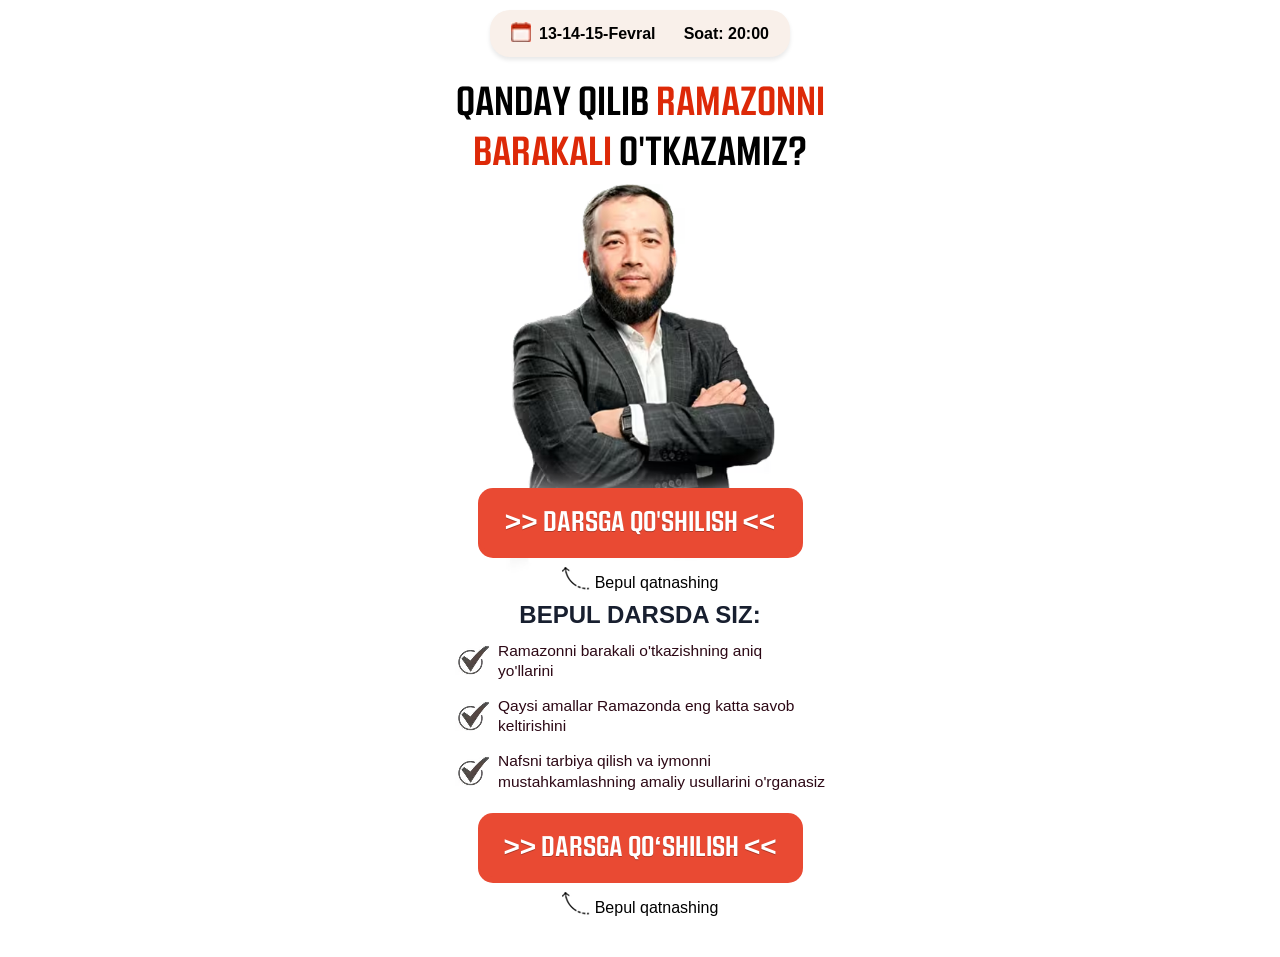
<file: index.html>
<!DOCTYPE html>
<html lang="uz">

<head>
    <meta charset="UTF-8" />
    <meta name="viewport" content="width=device-width, initial-scale=1.0" />
    <title>13-14-15 Fevral</title>

    <style>
* {margin: 0;padding: 0;box-sizing: border-box;}html, body {overflow-x: hidden;}body {background-color: #fff;}.skip-link {position: absolute;left: -9999px;top: auto;}.skip-link:focus {left: 10px;top: 10px;background: #000;color: #fff;padding: 10px;z-index: 9999;border-radius: 10px;}.container {max-width: 440px;width: 100%;margin: 0 auto;padding: 10px 10px 0;display: flex;flex-direction: column;align-items: center;font-family: sans-serif;}.header {width: 100%;background-color: #f9f0ea;box-shadow: 0 3px 4.6px 0 #00000017;border-radius: 20px;padding: 15px 21px;display: flex;align-items: center;justify-content: space-between;gap: 12px;margin-bottom: 17px;max-width: 300px;}.header__box {display: flex;align-items: center;gap: 8px;}.header__text {font-family: Poppins, sans-serif;color: #000;font-weight: 700;font-size: 16px;line-height: 100%;white-space: nowrap;}.header__time {font-family: Montserrat, sans-serif;font-weight: 700;font-size: 16px;line-height: 100%;text-align: center;}.title {font-family: "Kuunari", sans-serif;font-weight: 700;font-size: clamp(32px, 10vw, 40px);line-height: 125%;text-align: center;text-transform: uppercase;margin-bottom: 10px;width: 100%;}.title span {color: #dd2908;}.expert__img {object-fit: contain;max-width: clamp(260px, 81vw, 270px);width: 100%;height: auto;margin-bottom: -85px;position: relative;z-index: 1;}.event__btn {cursor: pointer;box-shadow: 0px 6px 0px 0px #8A1E14; max-width: 325px;width: 100%;display: flex;align-items: center;justify-content: center;border: none;background-color: #e94a33;box-shadow: 0 6px 0 0 #e94a33;border-radius: 15px;padding: 18px 0;z-index: 20;font-family: Kuunari, sans-serif;color: #fff;font-weight: 700;font-size: 28px;line-height: 100%;text-align: center;text-transform: uppercase;text-shadow: 0 1px 0 rgba(0, 0, 0, .25);}.event__btn:focus-visible {outline: 3px solid #000;outline-offset: 3px;}.arrow {display: flex;align-items: end;justify-content: end;gap: 3px;}.arrow__title {font-family: sans-serif;font-size: 16px;font-weight: 400;}
    </style>

    <link rel="stylesheet" href="./css/main.css" media="print" onload="this.media='all'">
    <noscript>
        <link rel="stylesheet" href="./css/main.css">
    </noscript>
</head>

<body>
    <main id="main-content">
        <div class="wrapper">
            <div class="container">
                <div class="header">
                    <div class="header__box">
                        <img src="./images/calendar.avif" alt="Kalendar belgisi" style="margin-top:-3px;"
                            class="header__text__img" width="20" height="20" loading="lazy" decoding="async">
                        <p class="header__text">13-14-15-Fevral</p>
                    </div>
                    <p class="header__time">Soat: 20:00</p>
                </div>

                <h1 class="title">
                    Qanday qilib <span>ramazonni <br> barakali</span> o'tkazamiz?
                </h1>

                <img src="./images/speaker.avif" alt="Speaker rasmi" class="expert__img minifyImg" decoding="async"
                    width="239" height="344" loading="lazy">

                <button class="event__btn registerBtn" style="margin-bottom:15px;">
                    >> DARSGA QO'SHILISH <<
                </button>

                <div class="arrow" style="margin-bottom:11px;">
                    <img src="./images/arrow.png" loading="lazy" decoding="async" alt="Arrow">
                    <p class="arrow__title">Bepul qatnashing</p>
                </div>

                <h2 class="event__list__title">Bepul darsda siz:</h2>

                <ul class="event__list">
                    <li class="event__list__item">
                        <div class="event__list__item__number">
                            <img src="./images/verify.avif" alt="verify" width="35" height="35" decoding="async"
                                loading="lazy">
                        </div>
                        <p class="event__list__item__text">
                            Ramazonni barakali o'tkazishning aniq <br> yo'llarini
                        </p>
                    </li>
                    <li class="event__list__item">
                        <div class="event__list__item__number">
                            <img src="./images/verify.avif" alt="verify" width="35" height="35" decoding="async"
                                loading="lazy">
                        </div>
                        <p class="event__list__item__text">
                            Qaysi amallar Ramazonda eng katta savob <br> keltirishini
                        </p>
                    </li>
                    <li class="event__list__item">
                        <div class="event__list__item__number">
                            <img src="./images/verify.avif" alt="verify" width="35" height="35" decoding="async"
                                loading="lazy">
                        </div>
                        <p class="event__list__item__text">
                            Naf­sni tarbiya qilish va iymonni <br> mustahkamlashning amaliy usullarini o'rganasiz
                        </p>
                    </li>
                </ul>

                <button class="event__btn registerBtn" style="margin-bottom: 15px;">
                    >> DARSGA QO‘SHILISH << </button>

                        <div class="arrow" style="margin-bottom: 40px;">
                            <img src="./images/arrow.png" loading="lazy" decoding="async" alt="arrow">
                            <p class="arrow__title">Bepul qatnashing</p>
                        </div>
            </div>
        </div>
    </main>

    </div>
    </div>

    <!-- Modal -->
    <div id="registrationModal" class="homeModal" style="display: none">
        <div class="homeModalOverlay"></div>
        <div class="homeFormContainer">
            <button class="closeButton" id="closeModalBtn" aria-label="Modalni yopish" title="Yopish">
                <svg xmlns="http://www.w3.org/2000/svg" width="16" height="16" viewBox="0 0 12 12" fill="none">
                    <path d="M1 11L11 1M1 1.00001L11 11" stroke="currentColor" stroke-width="1.5"
                        stroke-linecap="round" />
                </svg>
            </button>
            <div class="homeFormTop">
                <h1 class="homeFormTopTitle">
                    Bepul qatnashish uchun ma'lumotlaringizni kiriting!
                </h1>
            </div>
            <form id="registrationForm" name="contact-form">
                <!-- ISM -->
                <div class="HomeFormRow">
                    <label class="HomeFormRowLabel" for="name">Ismingiz:</label>
                    <input class="HomeFormRowInput" type="text" id="name" name="name" placeholder="Ismingizni kiriting"
                        autocomplete="name" />
                    <p class="homeFormErrorText" id="nameError" style="display: none">
                        ❌ Ismingizni kiriting!
                    </p>
                </div>

                <!-- TELEFON -->
                <div class="HomeFormRow">
                    <label class="HomeFormRowLabel" for="phone">Telefon raqamingiz:</label>

                    <div class="phone-input-container">
                        <!-- LEFT: country -->
                        <button type="button" class="selected-country" id="selectedCountry">
                            <span class="selected-flag" id="selectedCountryFlag">🇺🇿</span>

                            <svg id="dropdownIcon" xmlns="http://www.w3.org/2000/svg" width="16" height="16"
                                viewBox="0 0 24 24" fill="none" stroke="currentColor" stroke-width="2"
                                stroke-linecap="round" stroke-linejoin="round">
                                <polyline points="6 9 12 15 18 9"></polyline>
                            </svg>
                            <span class="selected-code" id="selectedCountryCodeText">+998</span>
                        </button>

                        <!-- dropdown -->
                        <div class="country-dropdown" id="countryDropdown" style="display:none"></div>

                        <!-- RIGHT: phone input (number span inside) -->
                        <div class="phone-field">
                            <input class="HomeFormRowInput phone-input" type="tel" id="phone" name="phone"
                                inputmode="numeric" placeholder="88 888 88 88" autocomplete="tel"
                                style="border: none; background-color: transparent;padding-left: 5px;" />
                        </div>
                    </div>

                    <p class="homeFormErrorText" id="phoneError" style="display:none">
                        ❌ Telefon raqam mos emas!
                    </p>
                </div>

                <button type="submit" class="HomeFormBtn" id="submitBtn">
                    DAVOM ETISH
                </button>
            </form>

        </div>
    </div>

    <script defer src="./js/phoneFormatter.js"></script>
    <script defer src="./js/app.js"></script>
</body>

</html>
</file>
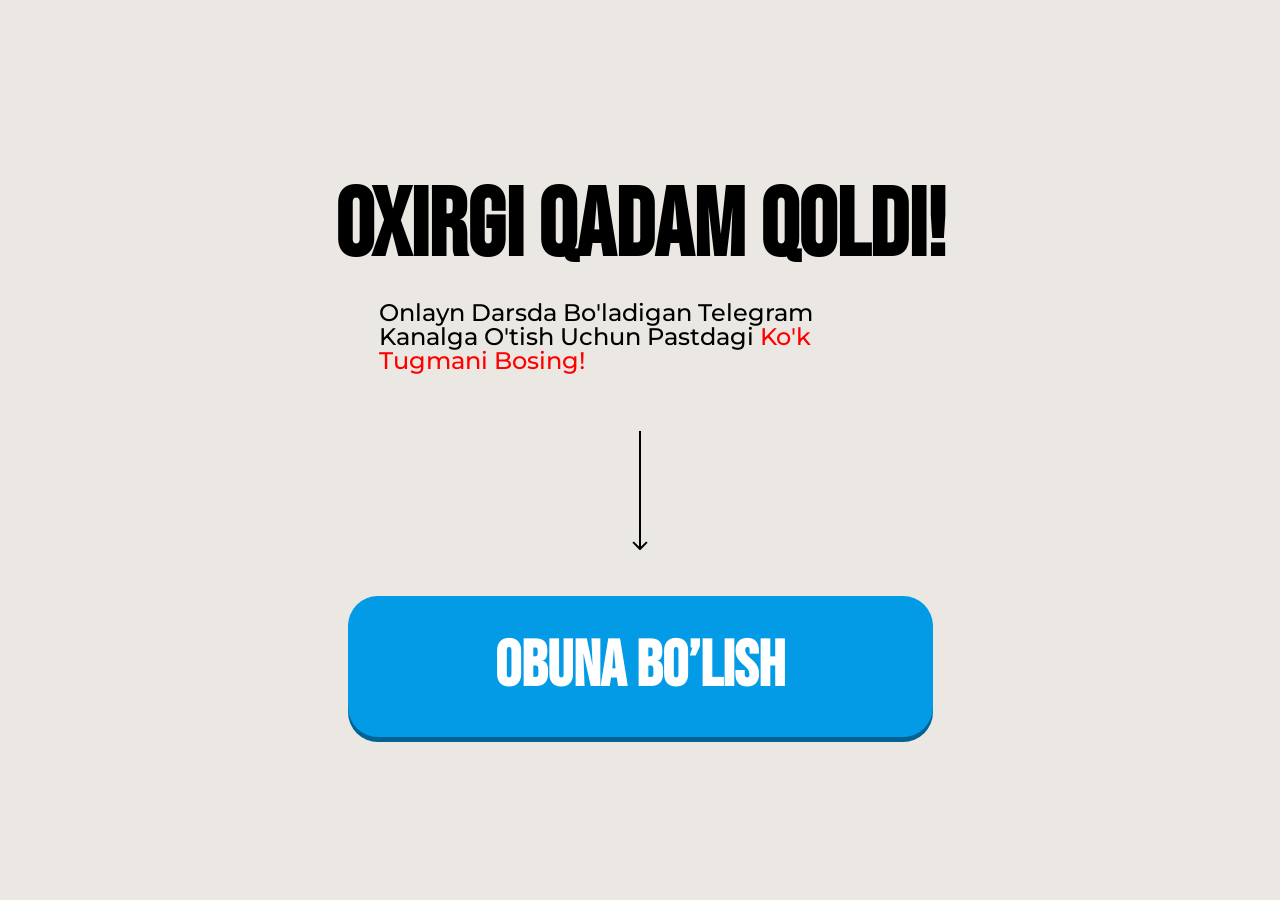
<file: thankYou.html>
<!DOCTYPE html>
<html lang="uz">
<head>
  <meta charset="UTF-8" />
  <meta name="viewport" content="width=device-width, initial-scale=1.0" />
  <title>Obuna Bo'lish</title>
  <style>* {margin: 0;padding: 0;box-sizing: border-box;}.header {padding-top: 0px;padding-bottom: 0px;background-color: #ebe8e3;min-height: 100vh;padding-top: 180px;}.header-container {margin-left: auto;margin-right: auto;max-width: 671px;width: 100%;display: flex;background-repeat: no-repeat;padding-left: 20px;padding-right: 20px;}.hero-left {max-width: 903px;width: 100%;display: flex;flex-direction: column;align-items: center;}.hero-title {font-family: "Bebas Neue", sans-serif;font-weight: 700;font-size: 96px;line-height: 100%;letter-spacing: 0%;text-align: center;margin-bottom: 25px;text-transform: uppercase;max-width: 622px;}.hero-text {font-family: "Montserrat", sans-serif;font-weight: 500;font-size: 24px;line-height: 100%;letter-spacing: 0%;margin-bottom: 58px;max-width: 522px;}.hero-text>span {color: #ff0000;}.hero-btn-box {max-width: 585px;width: 100%;}.hero-img {text-align: center;align-items: center;justify-content: center;margin-bottom: 46px;display: flex;margin-left: auto;margin-right: auto;}.hero-btn {display: flex;align-items: center;justify-content: center;font-family: "Bebas Neue", sans-serif;font-weight: 700;font-size: 64px;line-height: 100%;text-align: center;padding: 39px 0px 38px 0px;background-color: #039BE5; box-shadow: 0px 5px 0px 0px #006393;color: white;border-radius: 30px;max-width: 585px;width: 100%;border: none;text-transform: uppercase;margin-bottom: 42px;text-decoration: none;max-height: 142px;}.hero-box {padding: 0 35px 0 20px;border-radius: 10px;border: 1px solid #bcbcbc;background-color: #fff;max-width: 585px;width: 100%;display: flex;align-items: center;gap: 12px;}.hero-box-text {font-family: "Montserrat", sans-serif;font-weight: 600;font-size: 16px;line-height: 100%;letter-spacing: 0%;}.img {display: none;}.hero-box-img {width: 70px;min-height: 70px;}@media (max-width: 500px) {.header {padding-top: 30%;padding-bottom: 0px;background-image: none;}.hero-left {display: block;}.header-container {margin-left: auto;margin-right: auto;text-align: center;padding-left: 10px;padding-right: 10px;}.hero-title {font-weight: 700;font-size: 40px;line-height: 100%;letter-spacing: 0%;text-align: center;margin-bottom: 5px;}.hero-text {font-weight: 500;font-size: 14px;line-height: 100%;letter-spacing: 0%;margin-bottom: 28px;max-width: 355px;width: 100%;margin-left: auto;margin-right: auto;}.hero-img {margin-bottom: 24px;height: 69px;}.hero-btn {font-weight: 700;font-size: 32px;line-height: 100%;letter-spacing: 0%;text-align: center;padding: 23px 0px 20px 0px;border-radius: 30px;max-width: 345px;width: 100%;margin-left: auto;margin-right: auto;margin-bottom: 25px;}.hero-box {padding: 5px 10px 10px 9px;border-radius: 10px;text-align: left;max-width: 372px;margin-left: auto;margin-right: auto;}.hero-box-img {max-width: 41px;width: 41px;min-width: 41px;height: auto;object-fit: contain;min-height: 40px;}.hero-box-text {font-weight: 600;font-size: 11px;line-height: 130%;letter-spacing: 0%;padding-top: 3px;padding-bottom: 2px;}.img {display: flex;max-width: 632px;width: 100%;margin-left: auto;margin-right: auto;width: 100%;object-fit: cover;height: auto;}}.footer {padding-top: 25px;padding-bottom: 25px;background-color: black;}.footer__container {display: flex;align-items: center;justify-content: center;}.footer__link {color: white;font-size: 16px;font-weight: 400;font-family: sans-serif;text-decoration: none;b {font-weight: 700;text-decoration: underline;}}</style>
  <link rel="preload" href="https://fonts.googleapis.com/css2?family=Bebas+Neue" as="style" />
  <link rel="preload" href="https://fonts.googleapis.com/css2?family=Montserrat:wght@500;600;700" as="style" />
  <link href="https://fonts.googleapis.com/css2?family=Bebas+Neue&family=Montserrat:wght@500;600;700&display=swap"
    rel="stylesheet" />
</head>

<body>
  <main>
  <section class="header">
    <div class="header-container">
      <div class="hero-left">
        <h2 class="hero-title">oxirgi qadam qoldi!</h2>
        <p class="hero-text">
         Onlayn Darsda Bo'ladigan Telegram Kanalga O'tish Uchun Pastdagi <span>Ko'k Tugmani Bosing!</span>
        </p>
        <div class="hero-btn-box">
          <img class="hero-img" src="./images/strelka.svg" alt="Arrow icon" />
          <a href="#" class="hero-btn thankYouBtn">obuna bo’lish</a>
        </div>
      </div>
    </div>
  </section>
</main>
  <script defer src="./js/thankYou.js"></script>
</body>

</html>
</file>
<file: css/main.css>
@font-face {font-family: "Kuunari";src: url("../font/kuunari-bold-subset.v2.woff2") format("woff2");font-weight: 400;font-display: swap;}html, body {overflow-x: hidden;}.event__list__title {font-family: "Montserrat", sans-serif;font-weight: 700;font-size: clamp(23px, 3vw, 24px);line-height: 100%;text-align: center;text-transform: uppercase;color: #181F2F;margin-bottom: 14px;}.event__list {max-width: 371px;display: grid;grid-template: 1fr;gap: 15px;list-style: none;margin-bottom: 21px;}.event__list__item {display: flex;align-items: center;gap: 8px;overflow: hidden;}.event__list__item__number {display: flex;align-items: center;justify-content: center;flex-shrink: 0;}.event__list__item__text {font-weight: 400;font-family: Montserrat, sans-serif;font-size: clamp(12px, 3.8vw, 15.5px);line-height: 130%;color: #2C0815;}.event__list__item__text span {font-weight: 600;}.homeModal, .homeModalOverlay {position: fixed;top: 0;height: 100vh;width: 100%;left: 0;}.homeModal {z-index: 30;justify-content: center;align-items: center;display: flex;}.homeModalOverlay {background-color: rgba(0, 0, 0, 0.3);backdrop-filter: blur(5px);}.homeFormContainer {position: relative;z-index: 30;background-color: #fff;color: #000;border-radius: 8px;padding: 20px 40px 40px;width: 100%;max-width: 520px;box-shadow: 0 4px 12px rgba(0, 0, 0, 0.1);margin: 0 20px;position: fixed;top: 50%;left: 50%;transform: translate(-50%, -50%);}.homeFormTop {display: flex;justify-content: space-between;}.homeFormTopTitle {font-family: Inter, sans-serif;font-size: clamp(21px, 6.6vw, 24px);margin: 0 0 20px;color: #000;font-weight: 600;text-align: center;margin-left: auto;margin-right: auto;}.closeButton {background: 0 0;border: none;cursor: pointer;padding: 4px;justify-content: center;align-items: center;display: flex;position: absolute;top: 20px;right: 20px;color: #000;}.homeFormErrorText {color: #e53e3e;margin-bottom: 12px;font-size: 14px;font-family: system-ui, -apple-system, BlinkMacSystemFont, "Segoe UI", sans-serif;padding-top: 5px;padding-bottom: 5px;}.HomeFormRowInput, .HomeFormRowLabel {font-family: system-ui, -apple-system, BlinkMacSystemFont, "Segoe UI", sans-serif;font-size: 18px;}.HomeFormRow {margin-bottom: 20px;}.HomeFormRowLabel {display: block;margin-bottom: 6px;color: #000;}.HomeFormRowInput {width: 100%;padding: 10px 16px;border: 1px solid #c9c9c9;min-height: 48px;background-color: #f3f7f8;border-radius: 6px;font-weight: 400;outline: 0;height: 50px;transition: border-color 0.2s;}.HomeFormRowInput:focus {border-color: #fe624b;}.HomeFormRowInput::placeholder {color: #aaa;}.HomeFormBtn {font-family: sans-serif;height: 60px;width: 100%;cursor: pointer;border-radius: 10px;background-color: #fe624b;transition: 0.3s;font-weight: 700;font-size: 28px;color: white;text-transform: uppercase;border: none;position: relative;display: flex;align-items: center;justify-content: center;}.phone-input-container {display: flex;align-items: center;position: relative;border: 1px solid #c9c9c9;background-color: transparent;border-radius: 6px;}.phone-input-container:focus {border-color: #e71f1f;}.selected-code {display: flex;margin-left: 10px;}.country-selector {position: relative;margin-right: 10px;}.selected-country {display: flex;align-items: center;padding: 10px;padding-right: 0;border-radius: 6px;cursor: pointer;min-height: 50px;font-family: sans-serif !important;font-size: 18px;font-weight: 400 !important;min-width: max-content;border: none;background-color: transparent;}.country-dropdown {position: absolute;top: 110%;left: 0;width: 100%;background-color: #fff;border: 1px solid #c9c9c9;border-radius: 6px;box-shadow: 0 4px 12px rgba(0, 0, 0, 0.1);z-index: 40;max-height: 200px;overflow-y: auto;font-family: sans-serif !important;font-weight: 400 !important;}.country-option {display: flex;justify-content: space-between;align-items: center;padding: 10px;cursor: pointer;font-family: sans-serif;font-weight: 400 !important;}.country-option:hover {background-color: #f3f7f8;}.country-option.selected {background-color: #e6f0fa;}@media screen and (max-width: 768px) {.homeFormContainer {max-width: 100%;padding: 80px 20px 20px;margin: 0;border-radius: 6px;height: 100vh;}.homeFormTopTitle {text-align: center;max-width: 408px;margin-left: auto;margin-right: auto;font-weight: 700;margin-bottom: 15px;}.homeFormTop {flex-direction: column;align-items: flex-start;}.closeButton {width: 100%;height: 50px;background-color: #000;color: #fff;padding-right: 20px;top: 0;left: 0;justify-content: end;}.homeFormErrorText {font-size: 12px;margin-bottom: 8px;}.HomeFormRowLabel {margin-bottom: 6px;}.HomeFormRowInput {padding: 0 12px;min-height: 40px;background-color: transparent;}.HomeFormRowInput::placeholder {color: #a3a3a3;}.HomeFormBtn {font-size: 18px;font-weight: 700;margin-top: 24px;}}@media screen and (max-width: 480px) {.homeFormContainer {max-width: 100%;padding: 80px 20px 20px;margin: 0;border-radius: 6px;height: 100vh;}.homeFormTopTitle {text-align: center;margin: 0 auto 15px;}.homeFormErrorText {font-size: 12px;margin-bottom: 8px;}.HomeFormRowLabel {margin-bottom: 6px;}.HomeFormRowInput {padding: 0 12px;min-height: 40px;background-color: transparent;border-radius: 10px;}.HomeFormRowInput::placeholder {color: #a3a3a3;}.HomeFormBtn {font-size: 16px;padding: 10px 0;margin-top: 24px;height: 50px;}}
</file>
